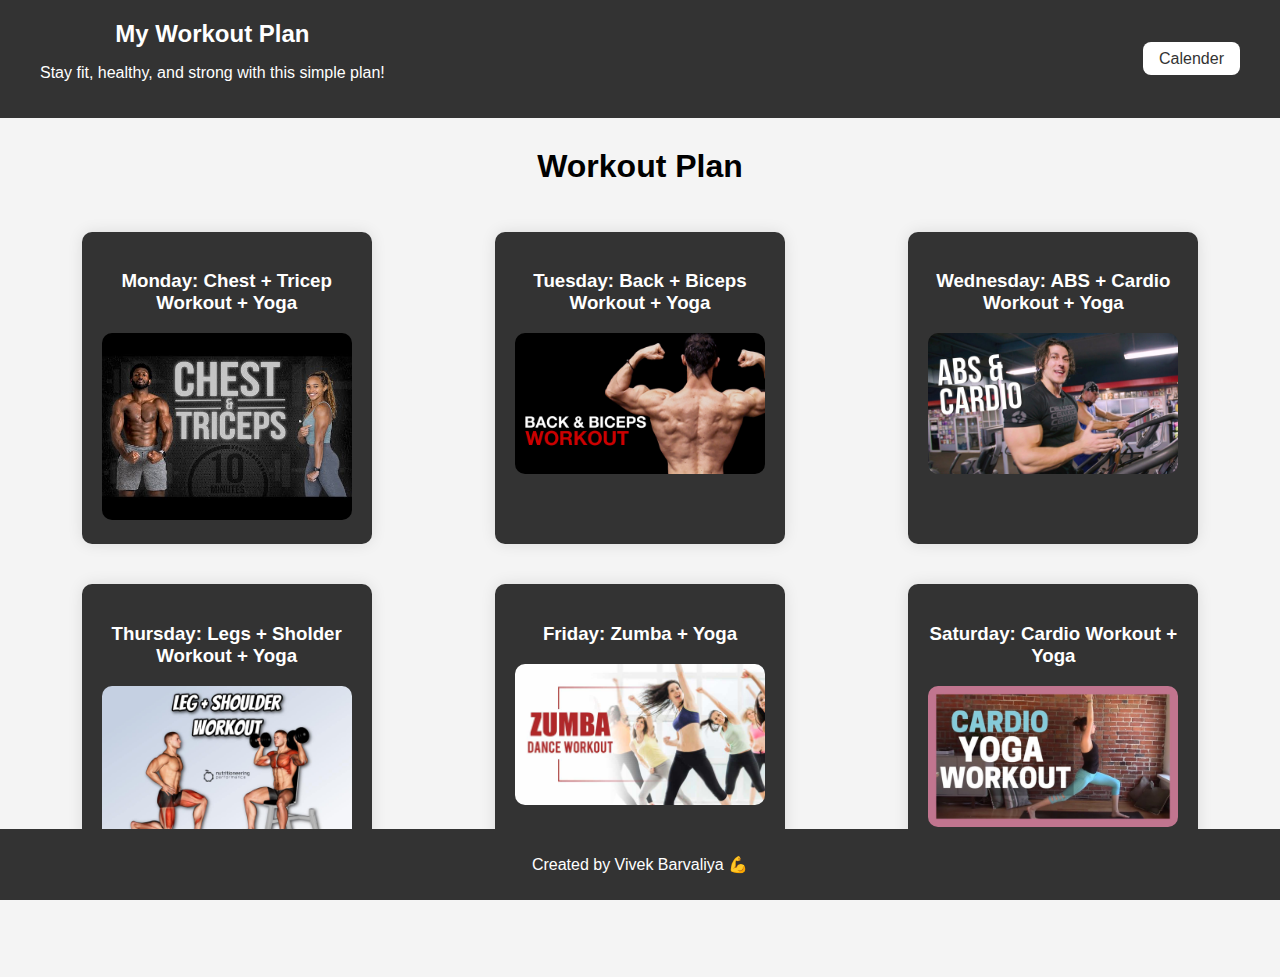
<file: index.html>
<!DOCTYPE html>
<html lang="en">
  <head>
    <meta charset="UTF-8" />
    <meta name="viewport" content="width=device-width, initial-scale=1.0" />
    <title>Workout Plan</title>
    <link rel="shortcut icon" href="images/favicon.png" type="image/x-icon" />
    <link rel="stylesheet" href="style.css" />
  </head>

  <body>
    <header>
      <div class="first">
        <h1>My Workout Plan</h1>
        <p>Stay fit, healthy, and strong with this simple plan!</p>
      </div>
      <div class="second">
        <a href="calender/calender.html">calender</a>
      </div>
    </header>

    <h2>Workout Plan</h2>
    <section class="workout-section">
      <div
        class="workout-card"
        onclick="window.location.href='./days/monday.html'"
      >
        <h3>Monday: Chest + Tricep Workout + Yoga</h3>
        <img src="images/cest.jpg" alt="Full Body Workout" />
      </div>

      <div
        class="workout-card"
        onclick="window.location.href='./days/tuesday.html'"
      >
        <h3>Tuesday: Back + Biceps Workout + Yoga</h3>
        <img src="images/BACK-AND-BICEPS.jpg" alt="Cardio" />
      </div>

      <div
        class="workout-card"
        onclick="window.location.href='./days/wednesday.html'"
      >
        <h3>Wednesday: ABS + Cardio Workout + Yoga</h3>
        <img src="images/abs&cardio.jpg" alt="Yoga" />
      </div>

      <div
        class="workout-card"
        onclick="window.location.href='./days/thursday.html'"
      >
        <h3>Thursday: Legs + Sholder Workout + Yoga</h3>
        <img src="images/Leg-and-Shoulder-Workout.jpg" alt="Yoga" />
      </div>

      <div
        class="workout-card"
        onclick="window.location.href='./days/friday.html'"
      >
        <h3>Friday: Zumba + Yoga</h3>
        <img src="images/Zumba-Dance-Workout-1024x576.jpg" alt="Yoga" />
      </div>

      <div
        class="workout-card"
        onclick="window.location.href='./days/saturday.html'"
      >
        <h3>Saturday: Cardio Workout + Yoga</h3>
        <img src="images/car.jpg" alt="Yoga" />
      </div>
    </section>

    <footer>
      <p>Created by Vivek Barvaliya 💪</p>
    </footer>

    <script src="script.js"></script>
  </body>
</html>
</file>
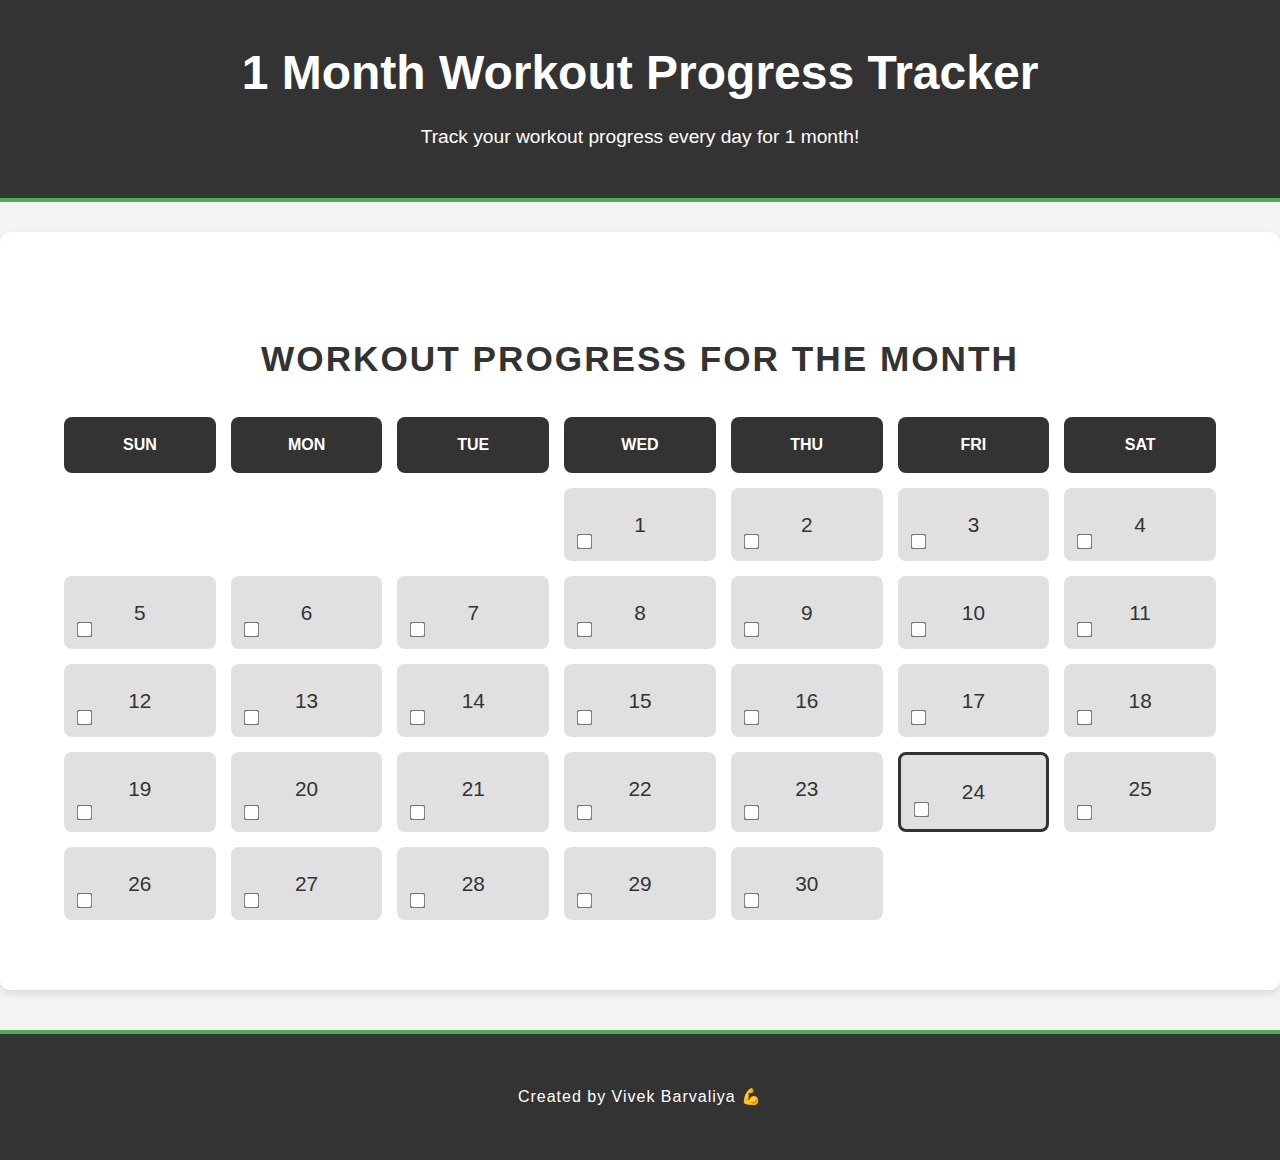
<file: calender/calender.html>
<!DOCTYPE html>
<html lang="en">
  <head>
    <meta charset="UTF-8" />
    <meta name="viewport" content="width=device-width, initial-scale=1.0" />
    <title>Vivek's Workout Plan</title>
    <link rel="shortcut icon" href="../images/favicon.png" type="image/x-icon" />
    <link rel="stylesheet" href="calender.css" />
  </head>

  <body>
    <header>
      <div class="container">
        <h1>1 Month Workout Progress Tracker</h1>
        <p>Track your workout progress every day for 1 month!</p>
      </div>
    </header>

    <section class="workout-section">
      <div class="container">
        <h2>Workout Progress for the Month</h2>
        <div id="calendar" class="calendar-container"></div>
      </div>
    </section>

    <footer>
      <div class="container">
        <p>Created by Vivek Barvaliya 💪</p>
      </div>
    </footer>

    <script src="../script.js"></script>
  </body>
</html>
</file>
<file: style.css>
/* Basic styling */
body {
  font-family: Arial, sans-serif;
  margin: 0;
  padding: 0;
  background-color: #f4f4f4;
}

header {
  background-color: #333;
  color: white;
  text-align: center;
  padding: 20px 40px;
  display: flex;
  justify-content: space-between;
  align-items: center;
  flex-wrap: wrap;
}

h1 {
  margin: 0;
  font-size: 1.5rem;
}

h2 {
  text-align: center;
  margin-top: 30px;
  font-size: 2rem;
}

button:hover {
  background-color: #333;
  border: 2px solid #fff;
}

a {
  text-decoration: none;
  color: #333;
  border-radius: 0.5rem;
  background-color: #fff;
  padding: 0.5rem 1rem;
  font-size: 1rem;
  text-transform: capitalize;
  transition: 0.2s ease-in-out;
}

a:hover {
  background-color: #333;
  color: white;
  border: 2px solid #fff;
}

.workout-section {
  display: flex;
  flex-wrap: wrap;
  justify-content: space-around;
  padding: 0px 20px 80px 20px;
}

/* Media Query for smaller devices */
@media (max-width: 768px) {
  header {
    flex-direction: column;
    align-items: center;
  }

  h1 {
    font-size: 1.2rem;
  }

  .workout-section {
    flex-direction: column;
    align-items: center;
    padding: 20px;
  }

  .workout-card {
    width: 90%;
    margin-bottom: 20px;
  }

  footer {
    padding: 10px;
    font-size: 0.8rem;
  }
}

/* Media Query for mobile devices (portrait view) */
@media (max-width: 480px) {
  h1 {
    font-size: 1rem;
  }

  h2 {
    font-size: 1.5rem;
  }

  .workout-section {
    padding: 10px;
  }

  .workout-card {
    width: 100%;
  }

  .exercise-main {
    flex-direction: column;
    padding: 10px;
  }

  .exercise-card {
    width: 100%;
  }

  .exercise-detail {
    flex-direction: column;
    align-items: center;
    justify-content: center;
    padding: 10px;
  }

  .exercise-card img {
    width: 80%;
  }
}

/* General Styling for workout cards */
.workout-card,
.exercise-card {
  background-color: white;
  border-radius: 10px;
  box-shadow: 0 0 15px rgba(0, 0, 0, 0.1);
  margin: 20px;
  width: 250px;
  text-align: center;
  padding: 20px;
  cursor: pointer;
}

.workout-card {
  background-color: #333; /* Updated to #333 */
  color: white; /* Ensures text is visible against dark background */
}

.workout-card img,
.exercise-card img {
  max-width: 100%;
  border-radius: 10px;
}

footer {
  background-color: #333;
  color: white;
  text-align: center;
  padding: 10px 0;
  position: fixed;
  bottom: 0;
  width: 100%;
}

/* Styling for the exercise detail page */
.exercise-main {
  display: flex;
  flex-direction: column;
  margin-bottom: 4rem;
}

.exercise-detail {
  display: flex;
  align-items: center;
  justify-content: space-evenly;
  gap: 2rem;
  padding: 20px;
}

.exercise-card {
  background-color: #333; /* Changed from white to #333 */
  color: white; /* Ensures text is visible against dark background */
  border-radius: 10px;
  box-shadow: 0 0 15px rgba(0, 0, 0, 0.1);
  margin: 20px;
  width: 80%;
  text-align: center;
  padding: 20px;
}
</file>
<file: calender/calender.css>
/* General Styles */
body {
  font-family: "Arial", sans-serif;
  margin: 0;
  padding: 0;
  background-color: #f4f4f4;
  color: #333;
  line-height: 1.6;
}

.container {
  width: 90%;
  max-width: 1200px;
  margin: 0 auto;
  padding: 20px;
}

header {
  background: #333;
  color: white;
  text-align: center;
  padding: 15px 0;
  border-bottom: 4px solid #4caf50;
}

header h1 {
  font-size: 2.8rem;
  margin: 0;
}

header p {
  font-size: 1.2rem;
  margin: 10px 0;
}

.workout-section {
  background-color: #fff;
  padding: 50px 0;
  margin-top: 30px;
  box-shadow: 0px 4px 10px rgba(0, 0, 0, 0.1);
  border-radius: 10px;
}

.workout-section h2 {
  font-size: 2.5rem;
  color: #333;
  text-align: center;
  margin-bottom: 20px;
  text-transform: uppercase;
  font-weight: bold;
  letter-spacing: 2px;
}

/* Calendar Styles */
.calendar-container {
  display: grid;
  grid-template-columns: repeat(7, 1fr); /* 7 columns for each day of the week */
  gap: 15px;
  margin-top: 30px;
}

.calendar-container .day {
  background-color: #e0e0e0;
  padding: 20px;
  text-align: center;
  border-radius: 8px;
  font-size: 1.2rem;
  color: #333;
  position: relative;
  transition: background-color 0.3s, transform 0.3s;
  cursor: pointer;
}

.calendar-container .day:hover {
  background-color: #333;
  color: white;
  transform: scale(1.05);
}

.calendar-container .day.done {
  background-color: #4caf50;
  color: white;
}

.calendar-container .day.not-done {
  background-color: #ff5722;
  color: white;
}

.calendar-container .day.disabled {
  background-color: #f0f0f0;
  color: #bbb;
}

.calendar-container .checkbox {
  position: absolute;
  bottom: 10px;
  left: 10px;
  transform: scale(1.2);
}

.calendar-container .day-name {
  background-color: #333;
  color: white;
  font-weight: bold;
  padding: 15px;
  text-align: center;
  border-radius: 8px;
  text-transform: uppercase;
  font-size: 1rem;
}

/* Footer Styles */
footer {
  background-color: #333;
  color: white;
  text-align: center;
  padding: 25px;
  margin-top: 40px;
  border-top: 4px solid #4caf50;
}

footer p {
  font-size: 1rem;
  margin: 0;
  letter-spacing: 1px;
}

/* Responsive Styles */

/* Mobile Devices (portrait) */
@media (max-width: 480px) {
  header h1 {
    font-size: 1.8rem;
  }

  header p {
    font-size: 1rem;
  }

  .workout-section h2 {
    font-size: 1.5rem;
  }

  /* Adjust calendar grid to 3 columns on small screens */
  .calendar-container {
    grid-template-columns: repeat(3, 1fr);
    gap: 8px;
  }

  .calendar-container .day {
    font-size: 1rem;
    padding: 12px;
  }

  footer {
    padding: 15px;
    font-size: 0.9rem;
  }

  .calendar-container .checkbox {
    bottom: 5px;
    left: 20px;
  }
}

/* Tablets (up to 768px) */
@media (max-width: 768px) {
  header h1 {
    font-size: 2rem;
  }

  header p {
    font-size: 1.1rem;
  }

  .workout-section h2 {
    font-size: 1.8rem;
  }


  /* Adjust calendar grid to 4 columns for tablets */
  .calendar-container {
    grid-template-columns: repeat(4, 1fr);
    gap: 10px;
  }

  .calendar-container .day {
    font-size: 1.1rem;
    padding: 15px;
  }

  footer {
    padding: 20px;
    font-size: 1rem;
  }
}

/* Medium Screens (up to 1024px) */
@media (max-width: 1024px) {
  header h1 {
    font-size: 2.2rem;
  }

  .workout-section h2 {
    font-size: 2rem;
  }

  /* Adjust calendar grid to 5 columns for medium screens */
  .calendar-container {
    grid-template-columns: repeat(5, 1fr);
    gap: 12px;
  }

  .calendar-container .day {
    font-size: 1.2rem;
    padding: 18px;
  }

  footer {
    padding: 25px;
    font-size: 1.1rem;
  }
}

/* Desktops (1025px and above) */
@media (min-width: 1025px) {
  header h1 {
    font-size: 3rem;
  }

  header p {
    font-size: 1.2rem;
  }

  .workout-section h2 {
    font-size: 2.2rem;
  }

  /* Full 7-column grid for desktops */
  .calendar-container {
    grid-template-columns: repeat(7, 1fr);
    gap: 15px;
  }

  .calendar-container .day {
    font-size: 1.3rem;
    padding: 20px;
  }

  footer {
    padding: 30px;
    font-size: 1.2rem;
  }
}
</file>
